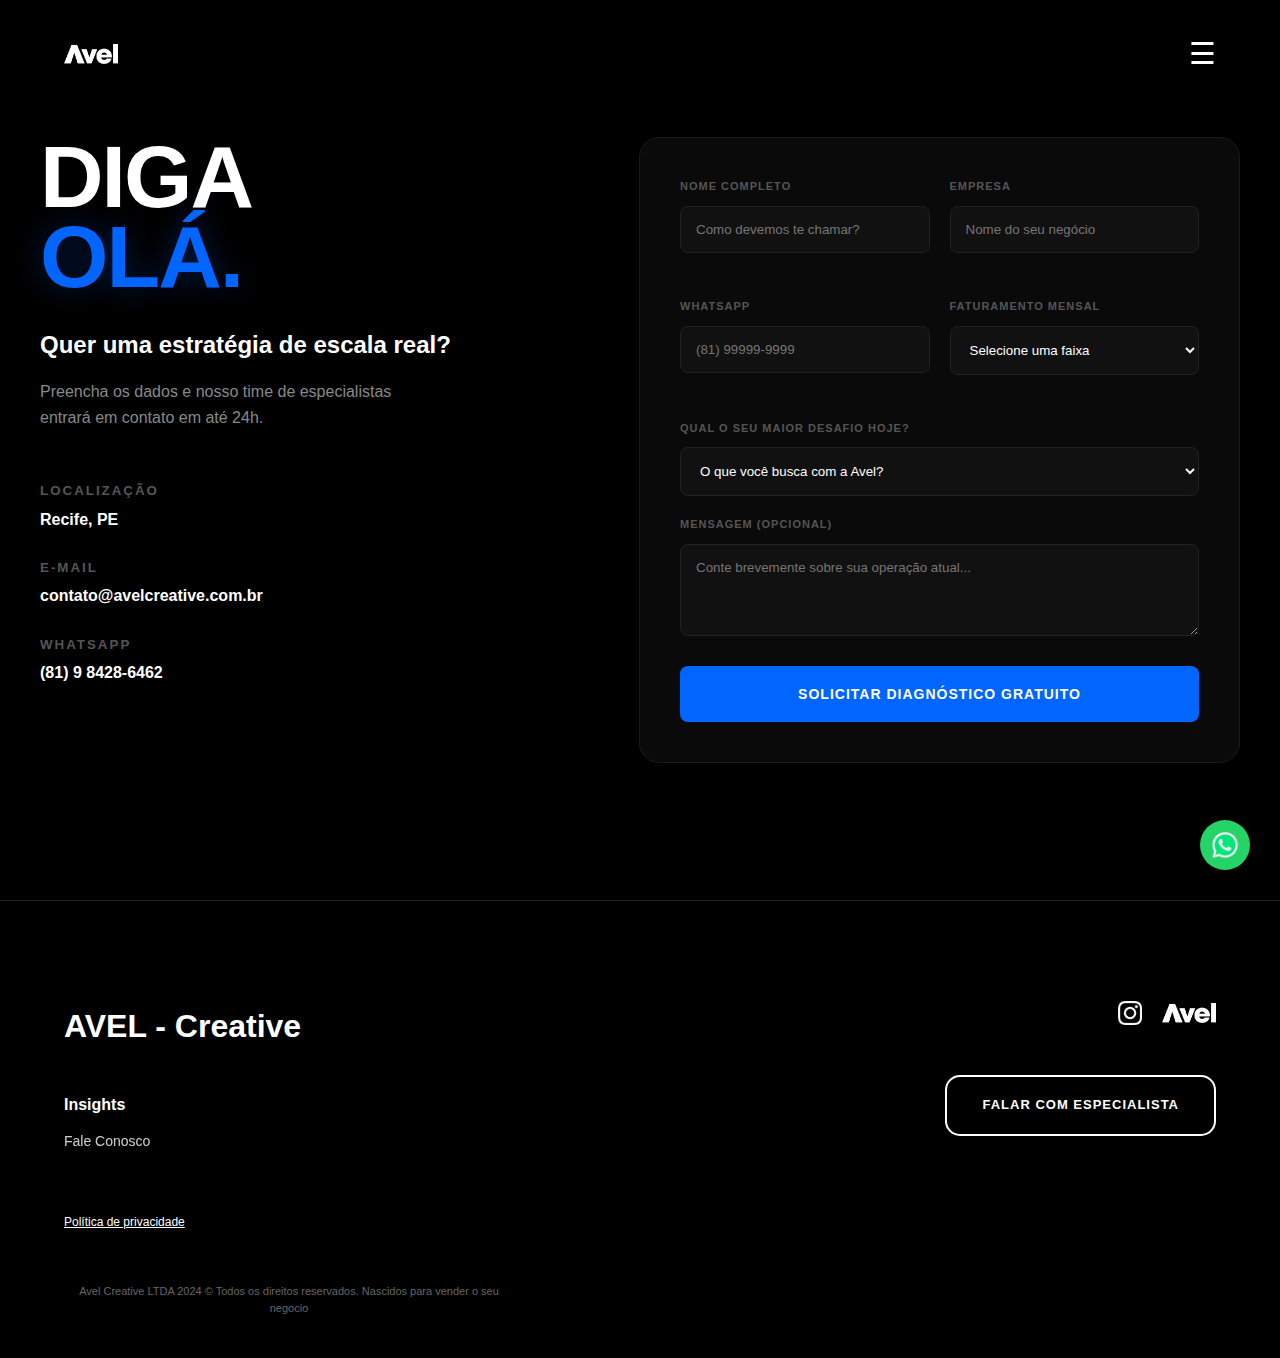
<file: contratar.html>
<!DOCTYPE html>
<html lang="pt-br">
<head>
    <meta charset="UTF-8">
    <meta name="viewport" content="width=device-width, initial-scale=1.0">
    <title>Contratar - Avel Creative</title>
    <link rel="stylesheet" href="style.css">
</head>
<body>

    <header id="main-header">
        <div class="logo-container">
            <a href="index.html">
                <img src="img/LogoAvelemBranco7fec.png" alt="Avel Logo" class="logo-img">
            </a>
        </div>
        <div class="menu-btn" onclick="toggleMenu()">☰</div>
    </header>

    <nav id="nav-menu">
        <div class="close-btn" onclick="toggleMenu()">×</div>
                <div class="menu-links">
                    <a href="index.html">HOME</a>
                    <a href="portfólio.html">O QUE FAZEMOS</a> 
                    <a href="projetos.html" >PROJETOS</a>
                    <a href="contratar.html" class="menu-cta">CONTRATAR</a>
                </div>
    </nav>

    <main class="contact-page">
        <div class="container-flex">
            
<div class="info-side">
                <h1 class="reveal-text">DIGA <br><span class="highlight">OLÁ.</span></h1>
                <h3>Quer uma estratégia de escala real?</h3>
                <p>Preencha os dados e nosso time de especialistas entrará em contato em até 24h.</p>
                
                <div class="contact-meta">
                    <div class="meta-item">
                        <small>LOCALIZAÇÃO</small>
                        <p>Recife, PE</p>
                    </div>
                    <div class="meta-item">
                        <small>E-MAIL</small>
                        <p>contato@avelcreative.com.br</p>
                    </div>
                    <div class="meta-item">
                        <small>WHATSAPP</small>
                        <p>(81) 9 8428-6462</p>
                    </div>
                </div>
            </div>

            <div class="form-side">
                <form id="hireForm" action="SUA_URL_DE_PROCESSAMENTO" method="POST">
                    <div class="row">
                        <div class="group">
                            <label for="name">NOME COMPLETO</label>
                            <input type="text" id="name" name="name" placeholder="Como devemos te chamar?" required autocomplete="name">
                        </div>
                        <div class="group">
                            <label for="company">EMPRESA</label>
                            <input type="text" id="company" name="company" placeholder="Nome do seu negócio" required autocomplete="organization">
                        </div>
                    </div>

                    <div class="row">
                        <div class="group">
                            <label for="phone">WHATSAPP</label>
                            <input type="tel" id="phone" name="phone" placeholder="(81) 99999-9999" required autocomplete="tel">
                        </div>
                        <div class="group">
                            <label for="revenue">FATURAMENTO MENSAL</label>
                            <select id="revenue" name="revenue" required>
                                <option value="" disabled selected>Selecione uma faixa</option>
                                <option value="0-10k">Até R$ 10 mil</option>
                                <option value="10k-50k">R$ 10 mil a R$ 50 mil</option>
                                <option value="50k-200k">R$ 50 mil a R$ 200 mil</option>
                                <option value="200k+">Acima de R$ 200 mil</option>
                            </select>
                        </div>
                    </div>

                    <div class="group full">
                        <label for="objective">QUAL O SEU MAIOR DESAFIO HOJE?</label>
                        <select id="objective" name="objective" required>
                            <option value="" disabled selected>O que você busca com a Avel?</option>
                            <option value="vendas">Escalar minhas vendas</option>
                            <option value="branding">Posicionar minha marca no mercado</option>
                            <option value="lancamento">Fazer um lançamento de impacto</option>
                            <option value="outros">Outros</option>
                        </select>
                    </div>

                    <div class="group full">
                        <label for="message">MENSAGEM (OPCIONAL)</label>
                        <textarea id="message" name="message" rows="4" placeholder="Conte brevemente sobre sua operação atual..."></textarea>
                    </div>

                    <button type="submit" class="btn-submit">SOLICITAR DIAGNÓSTICO GRATUITO</button>
                </form>
            </div>

        </div>
    </main>
<footer class="site-footer">
    <div class="footer-container">
        <div class="footer-left">
            <h2 class="footer-brand">AVEL - Creative</h2>
            
            <div class="footer-section">
                <h3>Insights</h3>
                <a href="contratar.html" class="footer-link">Fale Conosco</a>
            </div>

            <div class="footer-legal">
                <a href="politica-de-privacidade.html" class="legal-link">Política de privacidade</a>
                <p class="copyright">Avel Creative LTDA 2024 © Todos os direitos reservados. Nascidos para vender o seu negocio</p>
            </div>
        </div>

        <div class="footer-right">
            <div class="social-row">
                <a href="https://instagram.com/agenciaavel/" target="_blank" class="insta-link">
                    <img src="img/instagram-icon.png" alt="Instagram" class="icon-img">
                </a>
                <img src="img/LogoAvelemBranco7fec.png" alt="Avel" class="logo-img">
            </div>
            
            <a href="contratar.html" class="btn-footer">FALAR COM ESPECIALISTA</a>
        </div>
    </div>

    <a href="https://wa.me/5581984286462" class="whatsapp-float" target="_blank">
        <img src="img/whatsapp-icon.png" alt="WhatsApp">
    </a>
</footer>
    <script src="script.js"></script>
</body>
</html>
</file>
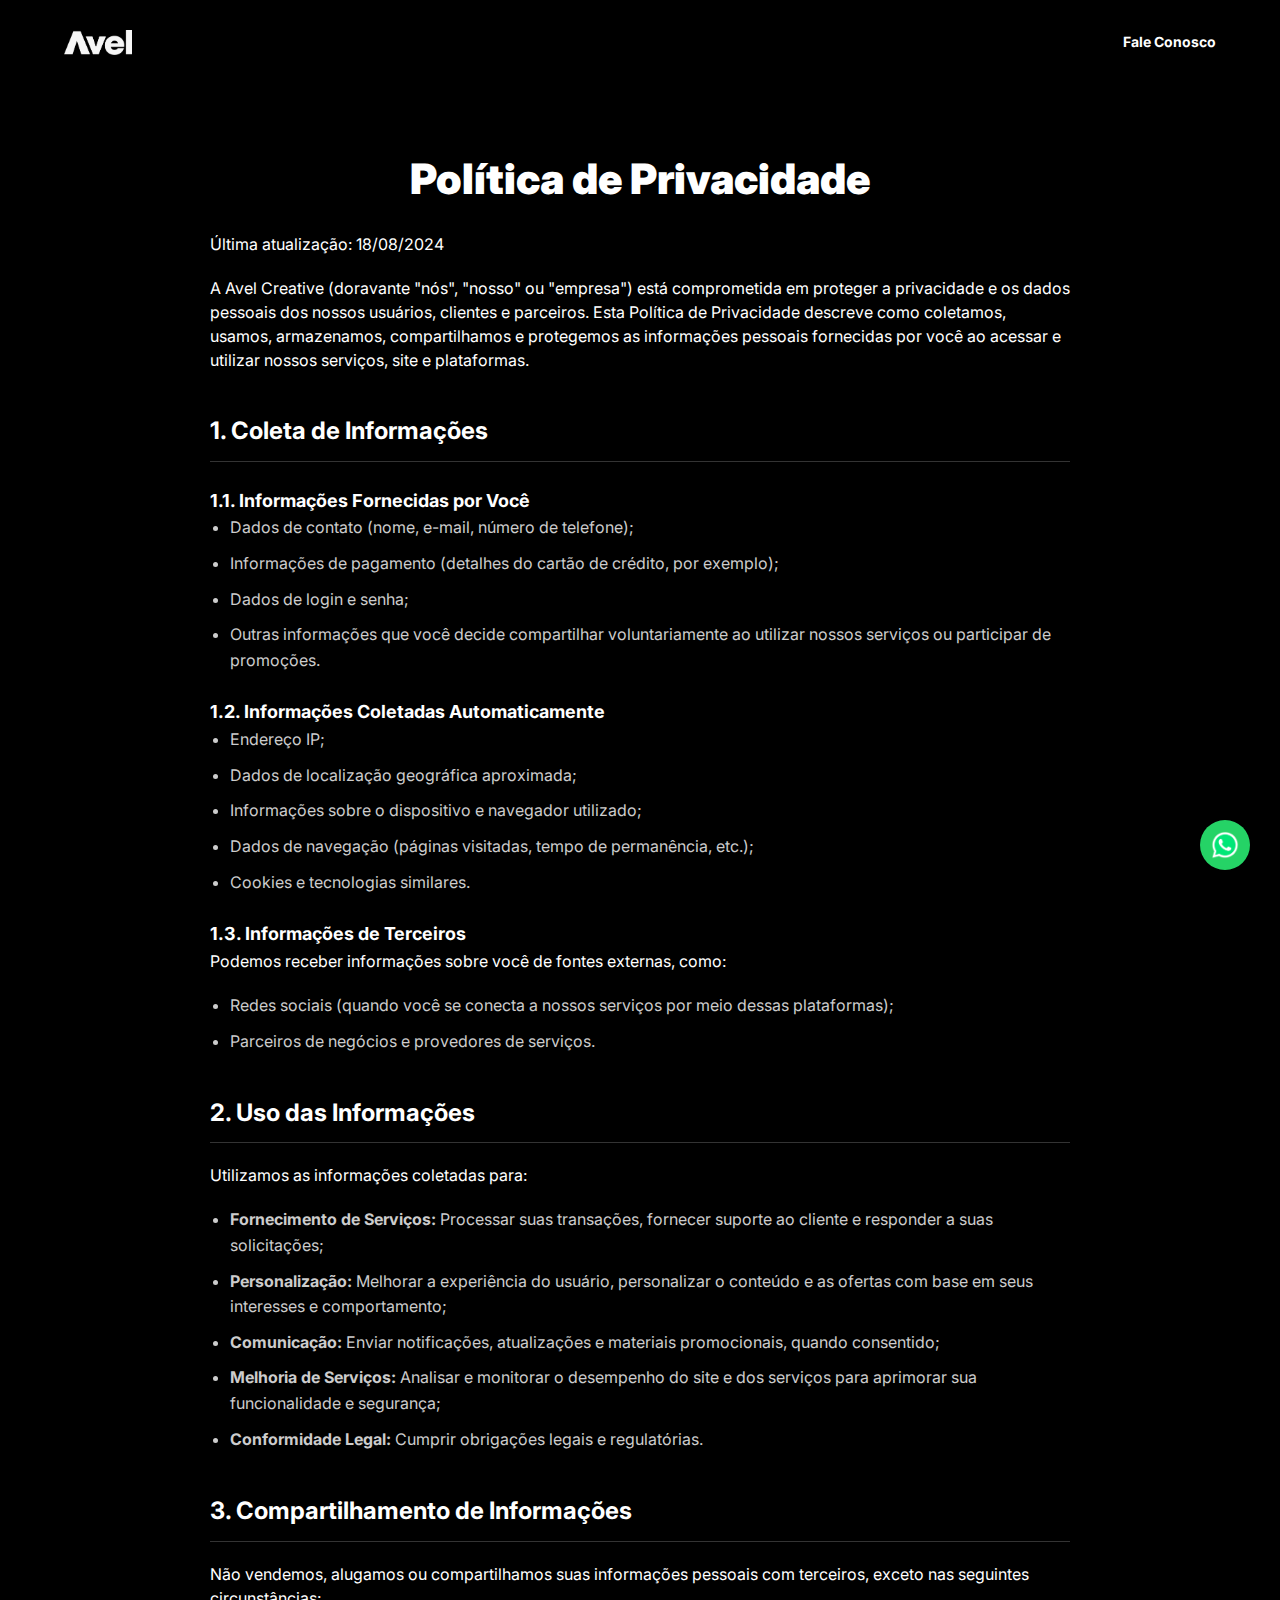
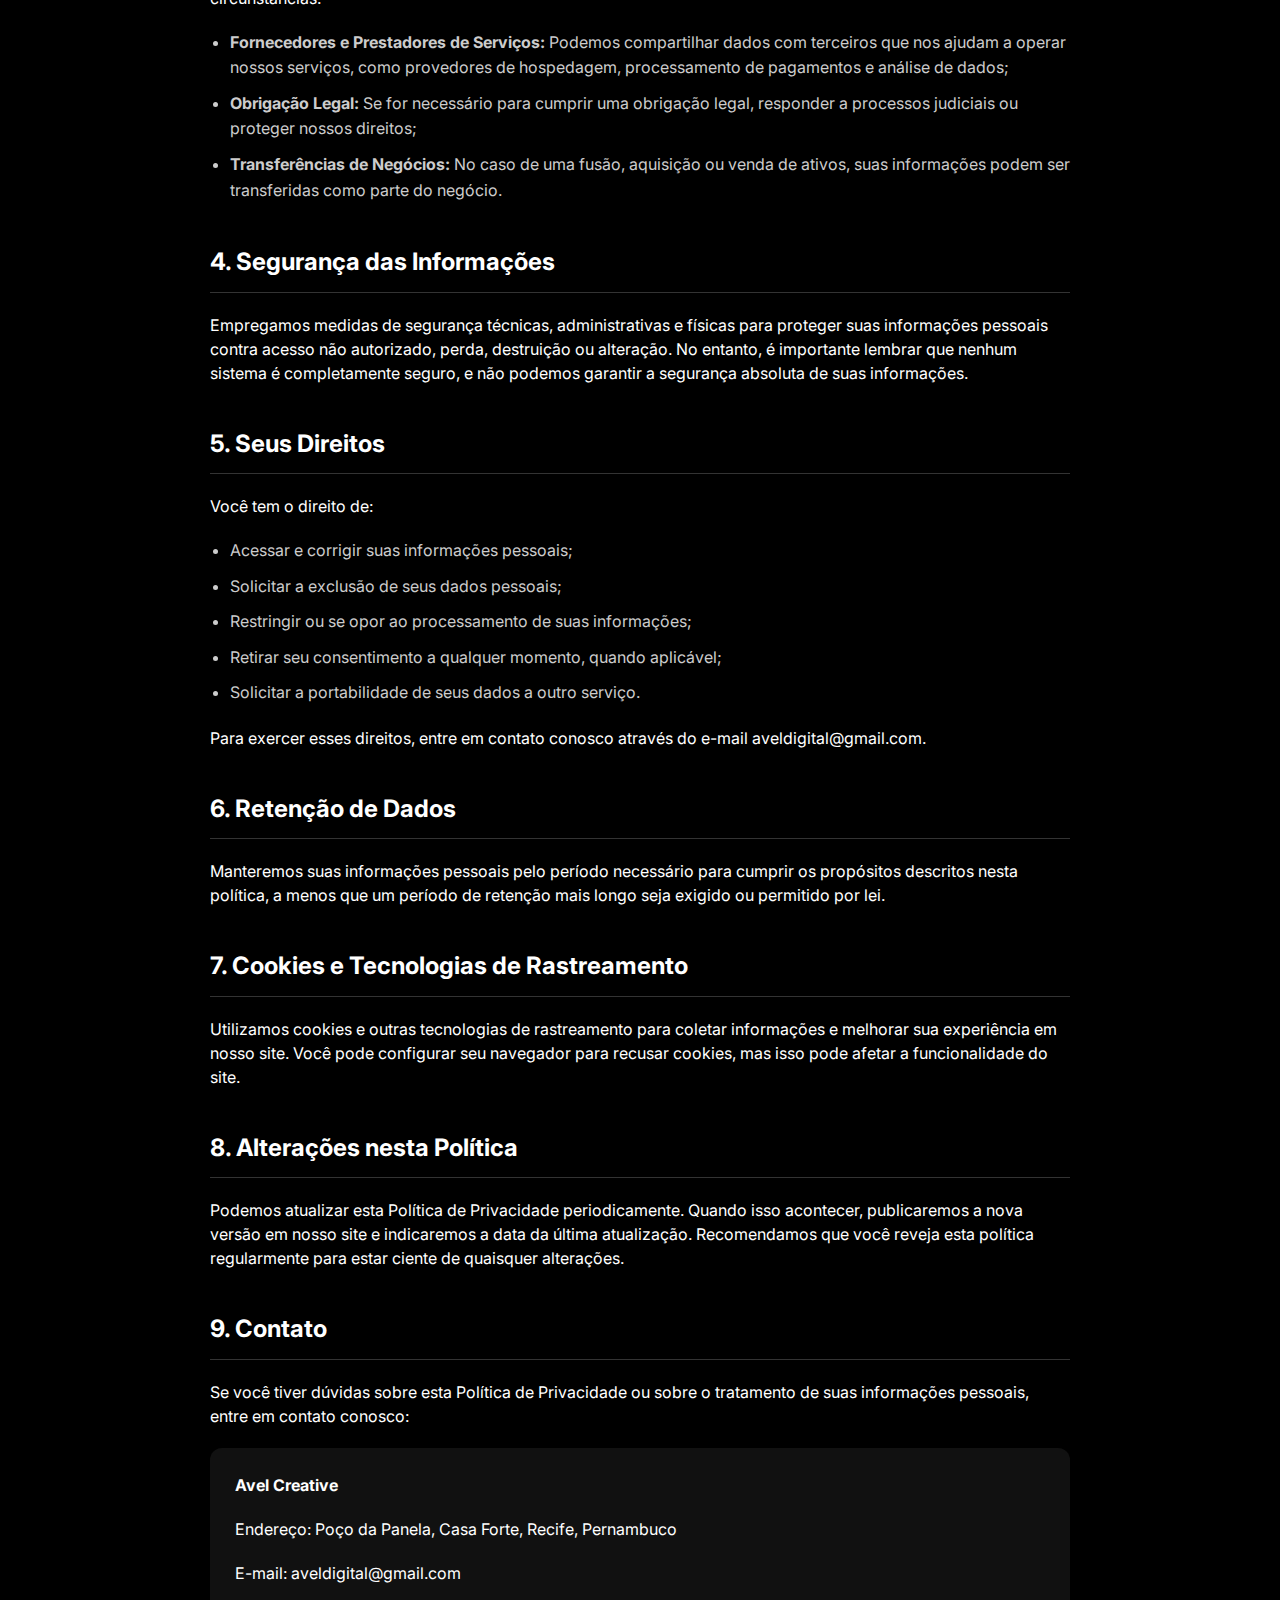
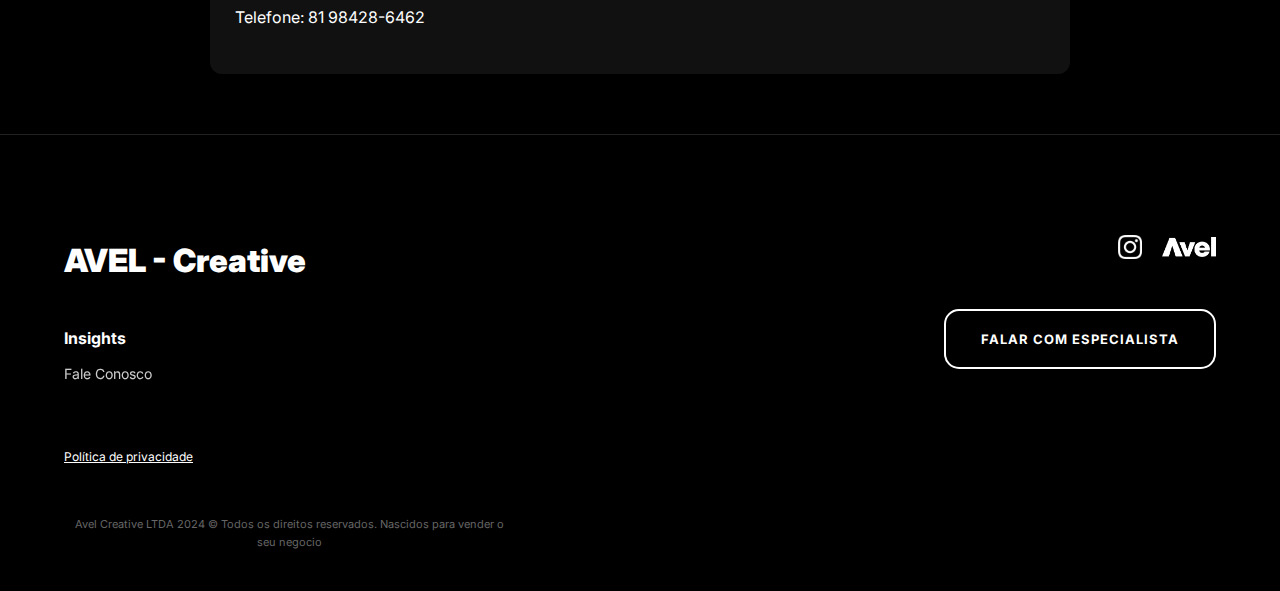
<file: politica-de-privacidade.html>
<!DOCTYPE html>
<html lang="pt-br">
<head>
    <meta charset="UTF-8">
    <meta name="viewport" content="width=device-width, initial-scale=1.0">
    <title>Política de Privacidade - Avel Creative</title>
    <link rel="stylesheet" href="style.css">
    <link href="https://fonts.googleapis.com/css2?family=Inter:wght@400;700;900&display=swap" rel="stylesheet">
</head>
<body class="bg-black text-white">

    <header class="legal-header">
        <div class="header-container">
            <img src="img/LogoAvelemBranco7fec.png" alt="Avel" class="header-logo">
            <a href="contratar.html" class="header-link">Fale Conosco</a>
        </div>
    </header>

    <main class="legal-content">
        <h1>Política de Privacidade</h1>
        <p class="last-update">Última atualização: 18/08/2024</p>

        <p>A Avel Creative (doravante "nós", "nosso" ou "empresa") está comprometida em proteger a privacidade e os dados pessoais dos nossos usuários, clientes e parceiros. Esta Política de Privacidade descreve como coletamos, usamos, armazenamos, compartilhamos e protegemos as informações pessoais fornecidas por você ao acessar e utilizar nossos serviços, site e plataformas.</p>

        <section>
            <h2>1. Coleta de Informações</h2>
            <h3>1.1. Informações Fornecidas por Você</h3>
            <ul>
                <li>Dados de contato (nome, e-mail, número de telefone);</li>
                <li>Informações de pagamento (detalhes do cartão de crédito, por exemplo);</li>
                <li>Dados de login e senha;</li>
                <li>Outras informações que você decide compartilhar voluntariamente ao utilizar nossos serviços ou participar de promoções.</li>
            </ul>

            <h3>1.2. Informações Coletadas Automaticamente</h3>
            <ul>
                <li>Endereço IP;</li>
                <li>Dados de localização geográfica aproximada;</li>
                <li>Informações sobre o dispositivo e navegador utilizado;</li>
                <li>Dados de navegação (páginas visitadas, tempo de permanência, etc.);</li>
                <li>Cookies e tecnologias similares.</li>
            </ul>

            <h3>1.3. Informações de Terceiros</h3>
            <p>Podemos receber informações sobre você de fontes externas, como:</p>
            <ul>
                <li>Redes sociais (quando você se conecta a nossos serviços por meio dessas plataformas);</li>
                <li>Parceiros de negócios e provedores de serviços.</li>
            </ul>
        </section>

        <section>
            <h2>2. Uso das Informações</h2>
            <p>Utilizamos as informações coletadas para:</p>
            <ul>
                <li><strong>Fornecimento de Serviços:</strong> Processar suas transações, fornecer suporte ao cliente e responder a suas solicitações;</li>
                <li><strong>Personalização:</strong> Melhorar a experiência do usuário, personalizar o conteúdo e as ofertas com base em seus interesses e comportamento;</li>
                <li><strong>Comunicação:</strong> Enviar notificações, atualizações e materiais promocionais, quando consentido;</li>
                <li><strong>Melhoria de Serviços:</strong> Analisar e monitorar o desempenho do site e dos serviços para aprimorar sua funcionalidade e segurança;</li>
                <li><strong>Conformidade Legal:</strong> Cumprir obrigações legais e regulatórias.</li>
            </ul>
        </section>

        <section>
            <h2>3. Compartilhamento de Informações</h2>
            <p>Não vendemos, alugamos ou compartilhamos suas informações pessoais com terceiros, exceto nas seguintes circunstâncias:</p>
            <ul>
                <li><strong>Fornecedores e Prestadores de Serviços:</strong> Podemos compartilhar dados com terceiros que nos ajudam a operar nossos serviços, como provedores de hospedagem, processamento de pagamentos e análise de dados;</li>
                <li><strong>Obrigação Legal:</strong> Se for necessário para cumprir uma obrigação legal, responder a processos judiciais ou proteger nossos direitos;</li>
                <li><strong>Transferências de Negócios:</strong> No caso de uma fusão, aquisição ou venda de ativos, suas informações podem ser transferidas como parte do negócio.</li>
            </ul>
        </section>

        <section>
            <h2>4. Segurança das Informações</h2>
            <p>Empregamos medidas de segurança técnicas, administrativas e físicas para proteger suas informações pessoais contra acesso não autorizado, perda, destruição ou alteração. No entanto, é importante lembrar que nenhum sistema é completamente seguro, e não podemos garantir a segurança absoluta de suas informações.</p>
        </section>

        <section>
            <h2>5. Seus Direitos</h2>
            <p>Você tem o direito de:</p>
            <ul>
                <li>Acessar e corrigir suas informações pessoais;</li>
                <li>Solicitar a exclusão de seus dados pessoais;</li>
                <li>Restringir ou se opor ao processamento de suas informações;</li>
                <li>Retirar seu consentimento a qualquer momento, quando aplicável;</li>
                <li>Solicitar a portabilidade de seus dados a outro serviço.</li>
            </ul>
            <p>Para exercer esses direitos, entre em contato conosco através do e-mail aveldigital@gmail.com.</p>
        </section>

  <section>
            <h2>6. Retenção de Dados</h2>
            <p>Manteremos suas informações pessoais pelo período necessário para cumprir os propósitos descritos nesta política, a menos que um período de retenção mais longo seja exigido ou permitido por lei.</p>
        </section>

        <section>
            <h2>7. Cookies e Tecnologias de Rastreamento</h2>
            <p>Utilizamos cookies e outras tecnologias de rastreamento para coletar informações e melhorar sua experiência em nosso site. Você pode configurar seu navegador para recusar cookies, mas isso pode afetar a funcionalidade do site.</p>
        </section>

        <section>
            <h2>8. Alterações nesta Política</h2>
            <p>Podemos atualizar esta Política de Privacidade periodicamente. Quando isso acontecer, publicaremos a nova versão em nosso site e indicaremos a data da última atualização. Recomendamos que você reveja esta política regularmente para estar ciente de quaisquer alterações.</p>
        </section>

        <section>
            <h2>9. Contato</h2>
            <p>Se você tiver dúvidas sobre esta Política de Privacidade ou sobre o tratamento de suas informações pessoais, entre em contato conosco:</p>
            <div class="contact-box">
                <p><strong>Avel Creative</strong></p>
                <p>Endereço: Poço da Panela, Casa Forte, Recife, Pernambuco</p>
                <p>E-mail: aveldigital@gmail.com</p>
                <p>Telefone: 81 98428-6462</p>
            </div>
        </section>
    </main>

<footer class="site-footer">
    <div class="footer-container">
        <div class="footer-left">
            <h2 class="footer-brand">AVEL - Creative</h2>
            
            <div class="footer-section">
                <h3>Insights</h3>
                <a href="contratar.html" class="footer-link">Fale Conosco</a>
            </div>

            <div class="footer-legal">
                <a href="politica-de-privacidade.html" class="legal-link">Política de privacidade</a>
                <p class="copyright">Avel Creative LTDA 2024 © Todos os direitos reservados. Nascidos para vender o seu negocio</p>
            </div>
        </div>

        <div class="footer-right">
            <div class="social-row">
                <a href="https://instagram.com/agenciaavel/" target="_blank" class="insta-link">
                    <img src="img/instagram-icon.png" alt="Instagram" class="icon-img">
                </a>
                <img src="img/LogoAvelemBranco7fec.png" alt="Avel" class="logo-img">
            </div>
            
            <a href="contratar.html" class="btn-footer">FALAR COM ESPECIALISTA</a>
        </div>
    </div>

    <a href="https://wa.me/5581984286462" class="whatsapp-float" target="_blank">
        <img src="img/whatsapp-icon.png" alt="WhatsApp">
    </a>
</footer>
</body>
</html>
</file>
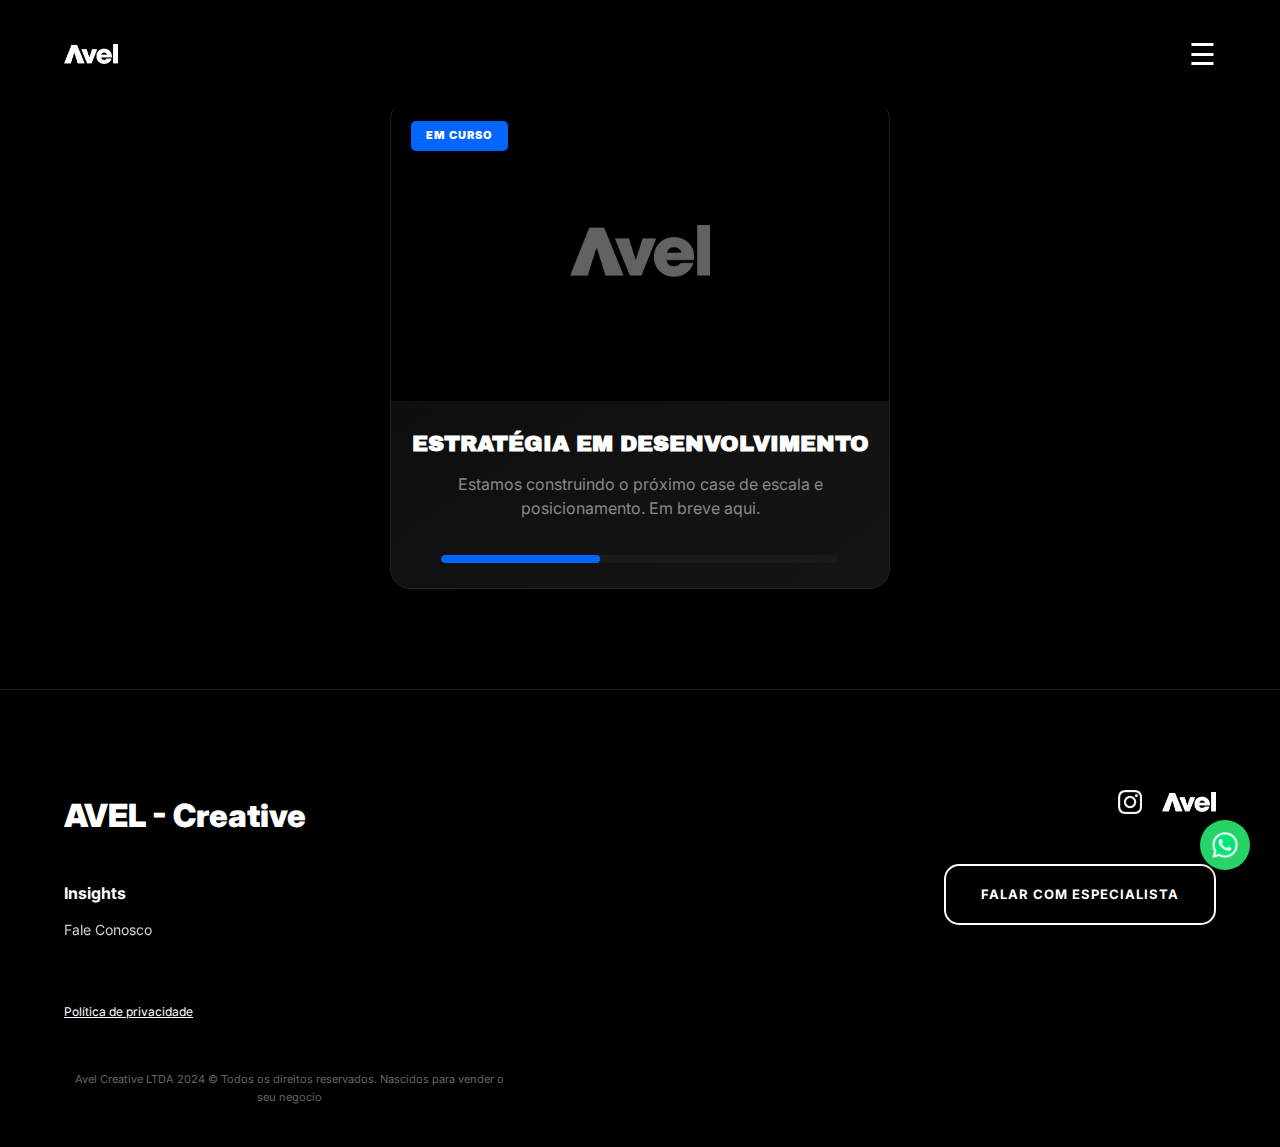
<file: portfólio.html>
<!DOCTYPE html>
<html lang="pt-br">
<head>
    <meta charset="UTF-8">
    <meta name="viewport" content="width=device-width, initial-scale=1.0">
    <title>Portfólio | Avel Creative</title>
    
    <link rel="stylesheet" href="style.css">
    <link href="https://fonts.googleapis.com/css2?family=Archivo+Black&family=Inter:wght@400;700;900&display=swap" rel="stylesheet">
</head>
<body>

    <header id="main-header">
        <div class="logo-container">
            <a href="index.html">
                <img src="img/LogoAvelemBranco7fec.png" alt="Avel Creative" class="logo-img">
            </a>
        </div>
        <div class="menu-btn" onclick="toggleMenu()">☰</div>
        <nav id="nav-menu">
            <div class="close-btn" onclick="toggleMenu()">×</div>
            <div class="menu-links">
                <div class="menu-links">
                    <a href="index.html">HOME</a>
                    <a href="portfólio.html">O QUE FAZEMOS</a> 
                    <a href="projetos.html" >PROJETOS</a>
                    <a href="contratar.html" class="menu-cta">CONTRATAR</a>
                </div>
        </nav>
    </header>
<section class="portfolio-featured">
    <div class="container">
        <div class="featured-flex-container">
            
            <div class="project-card developing-card-featured">
                <div class="img-wrapper">
                    <div class="shimmer-overlay"></div>
                    <span class="badge-status">EM CURSO</span>
                    <img src="img/LogoAvelemBranco7fec.png" alt="Avel Creative" class="logo-moving">
                </div>
                
                <div class="card-text">
                    <h3>ESTRATÉGIA EM DESENVOLVIMENTO</h3>
                    <p>Estamos construindo o próximo case de escala e posicionamento. Em breve aqui.</p>
                    
                    <div class="progress-container">
                        <div class="progress-bar"></div>
                    </div>
                </div>
            </div>

        </div>
    </div>
</section>

    <footer class="site-footer">
        <div class="footer-container">
            <div class="footer-left">
                <h2 class="footer-brand">AVEL - Creative</h2>
                <div class="footer-section">
                    <h3>Insights</h3>
                    <a href="contratar.html" class="footer-link">Fale Conosco</a>
                </div>
                <div class="footer-legal">
                    <a href="politica-de-privacidade.html" class="legal-link">Política de privacidade</a>
                    <p class="copyright">Avel Creative LTDA 2024 © Todos os direitos reservados. Nascidos para vender o seu negocio</p>
                </div>
            </div>
            <div class="footer-right">
                <div class="social-row">
                    <a href="https://instagram.com/agenciaavel/" target="_blank" class="insta-link">
                        <img src="img/instagram-icon.png" alt="Instagram" class="icon-img">
                    </a>
                    <img src="img/LogoAvelemBranco7fec.png" alt="Avel" class="logo-img">
                </div>
                <a href="contratar.html" class="btn-footer">FALAR COM ESPECIALISTA</a>
            </div>
        </div>
        <a href="https://wa.me/5581984286462" class="whatsapp-float" target="_blank">
            <img src="img/whatsapp-icon.png" alt="WhatsApp">
        </a>
    </footer>

    <script src="script.js"></script>
</body>
</html>
</file>
<file: style.css>
/* =======================================================
   1. CONFIGURAÇÕES GERAIS
   ======================================================= */

   :root {
    --primary-blue: #0056ff;
    --bg-black: #000;
    --bg-card: #0a0a0a;
    --text-white: #fff;
    --text-gray: #888;
}

* { margin: 0; padding: 0; box-sizing: border-box; font-family: 'Inter', sans-serif; }
body { background: var(--bg-black); color: var(--text-white); line-height: 1.6; overflow-x: hidden; }
a { text-decoration: none; color: inherit; transition: 0.3s; }

/* =======================================================
   2. CABEÇALHO E MENU (OVERLAY)
   ======================================================= */
#main-header {
    display: flex; justify-content: space-between; align-items: center;
    padding: 30px 5%; position: fixed; width: 100%; top: 0; z-index: 1000;
    background: rgba(0,0,0,0.9); backdrop-filter: blur(5px);
}
.logo-img { height: 40px; }
.menu-btn { font-size: 30px; cursor: pointer; color: #fff; }

#nav-menu {
    position: fixed; top: 0; left: 0; width: 100%; height: 100vh;
    background: #000; z-index: 2000; display: flex; align-items: center; justify-content: center;
    opacity: 0; visibility: hidden; transition: 0.4s ease;
}
#nav-menu.active { opacity: 1; visibility: visible; } 
.close-btn { position: absolute; top: 30px; right: 5%; font-size: 40px; cursor: pointer; }

.menu-links { display: flex; flex-direction: column; align-items: center; gap: 30px; }
.menu-links a { font-size: 32px; text-transform: uppercase; font-weight: 900; letter-spacing: 2px; }
.menu-links a:hover { color: var(--primary-blue); }

.menu-links .menu-cta {
    color: var(--primary-blue) !important;
    border: 2px solid var(--primary-blue);
    padding: 12px 40px; border-radius: 50px; margin-top: 15px;
}

/* =======================================================
   3. SEÇÃO DE PROJETOS (O CONSERTO DO GRID E IMAGENS)
   ======================================================= */
.projects-section { padding: 100px 5%; text-align: center; }

.projects-grid {
    display: grid;
    grid-template-columns: repeat(4, 1fr);
    gap: 20px;
    margin-top: 40px;
}

.project-card {
    background: var(--bg-card);
    border: 1px solid #1a1a1a;
    text-align: left;
    transition: 0.3s;
    overflow: hidden;
    display: flex;
    flex-direction: column;
}

.project-card:hover { border-color: var(--primary-blue); transform: translateY(-5px); }

/* TAMANHO PADRONIZADO DAS IMAGENS */
.img-wrapper {
    width: 100%;
    height: 220px; /* Ajuste aqui a altura que desejar */
    background: #050505;
    overflow: hidden;
    display: flex;
    align-items: center;
    justify-content: center;
}

.project-img {
    width: 100%;
    height: 100%;
    object-fit: cover; /* 'cover' preenche tudo, 'contain' deixa a logo inteira */
    filter: grayscale(1);
    transition: 0.5s;
    opacity: 0.8;
}

.project-card:hover .project-img { filter: grayscale(0); opacity: 1; transform: scale(1.05); }

.project-card h3 { 
    font-size: 13px; font-weight: 900; text-transform: uppercase; 
    padding: 20px 15px 5px; color: #fff; 
}

.project-card p { 
    font-size: 11px; color: #888; 
    padding: 0 15px 20px; min-height: 60px;
}

.view-project { 
    display: block; padding: 0 15px 20px; font-size: 10px; 
    color: #fff; font-weight: bold; text-transform: uppercase; text-decoration: underline; 
}

/* =======================================================
   4. HOME (HERO E MANIFESTO)
   ======================================================= */
.hero-section { height: 100vh; display: flex; align-items: center; justify-content: center; padding: 0 5%; position: relative; text-align: center; }
.video-bg { position: absolute; top:0; left:0; width:100%; height:100%; object-fit:cover; z-index:-2; }
.overlay { position: absolute; top:0; left:0; width:100%; height:100%; background: rgba(0,0,0,0.6); z-index:-1; }
.manifesto-title { font-size: clamp(40px, 8vw, 80px); line-height: 0.9; font-weight: 900; text-transform: uppercase; margin-bottom: 20px; }
.highlight { color: var(--primary-blue); }
.subheadline { max-width: 700px; margin: 0 auto 40px; color: #ccc; }

.cta-button { padding: 18px 35px; font-weight: bold; text-transform: uppercase; border-radius: 4px; display: inline-block; cursor: pointer; }
.cta-button.primary { background: #fff; color: #000; margin-right: 15px; }
.cta-button.secondary { border: 1px solid var(--primary-blue); color: var(--primary-blue); }

.about-avel { padding: 100px 5%; text-align: center; background: #000; }
.manifesto-grid { display: grid; grid-template-columns: 1fr 1fr; gap: 50px; max-width: 900px; margin: 50px auto; text-align: left; }
.about-bullets li { list-style: none; margin-bottom: 15px; color: #ccc; position: relative; padding-left: 20px; }
.about-bullets li::before { content: "→"; position: absolute; left: 0; color: var(--primary-blue); }

/* =======================================================
   5. PÁGINA CONTRATAR (FORMULÁRIO)
   ======================================================= */
.contact-page { padding: 160px 5% 80px; min-height: 100vh; display: flex; align-items: center; }
.container-flex { display: flex; width: 100%; max-width: 1200px; margin: 0 auto; gap: 80px; align-items: flex-start; }

.info-side { flex: 1; }
.info-side h1 { font-size: clamp(60px, 10vw, 100px); line-height: 0.85; font-weight: 900; margin-bottom: 30px; }
.form-side { flex: 1.2; }
.row { display: flex; gap: 20px; margin-bottom: 20px; }
.group { flex: 1; display: flex; flex-direction: column; }
.group.full { width: 100%; margin-bottom: 20px; }
.group label { font-size: 11px; text-transform: uppercase; letter-spacing: 1px; margin-bottom: 10px; color: #888; font-weight: bold; }

.group input, .group select, .group textarea {
    background: #111; border: 1px solid #222; padding: 18px; color: white; outline: none; transition: 0.3s;
}
.group input:focus, .group select:focus, .group textarea:focus { border-color: var(--primary-blue); }

.btn-submit {
    width: 100%; padding: 22px; background: var(--primary-blue); color: white; border: none; 
    font-weight: 900; cursor: pointer; text-transform: uppercase; font-size: 14px; transition: 0.3s;
}

/* =======================================================
   6. PÁGINA PROJETOS.HTML (ESTILOS ESPECÍFICOS)
   ======================================================= */
.page-header { padding: 180px 5% 60px; background: #000; text-align: center; border-bottom: 1px solid #111; }
.page-header h1 { font-size: clamp(40px, 6vw, 80px); font-weight: 900; text-transform: uppercase; }
.portfolio-page .projects-grid { grid-template-columns: repeat(3, 1fr); }

/* =======================================================
   7. PARCEIROS E RODAPÉ
   ======================================================= */
.partners-section { padding: 60px 5%; text-align: center; border-top: 1px solid #111; }
.partners-grid { display: flex; justify-content: center; flex-wrap: wrap; gap: 40px; margin-top: 30px; }
.partner-logo { height: 35px; filter: grayscale(1); opacity: 0.6; }

.final-cta { padding: 100px 5%; text-align: center; background: #050505; }
footer { background: #000; padding: 80px 5% 40px; display: grid; grid-template-columns: repeat(auto-fit, minmax(250px, 1fr)); gap: 40px; border-top: 1px solid #111; }
.footer-col h3 { font-size: 12px; color: #444; margin-bottom: 20px; text-transform: uppercase; }
.copyright { grid-column: 1 / -1; text-align: center; padding-top: 40px; font-size: 12px; color: #444; }

/* =======================================================
   8. RESPONSIVIDADE
   ======================================================= */
@media (max-width: 1024px) {
    .projects-grid { grid-template-columns: repeat(2, 1fr); }
    .container-flex { flex-direction: column; }
}
@media (max-width: 600px) {
    .projects-grid, .portfolio-page .projects-grid { grid-template-columns: 1fr; }
    .row { flex-direction: column; }
    .img-wrapper { height: 200px; }
}
/* =======================================================
   RESPONSIVIDADE: GRID NO DESKTOP -> CARROSSEL NO MOBILE
   ======================================================= */

@media (max-width: 768px) {
    /* 1. O container pai esconde a barra de scroll e permite o deslize */
    .grid-wrapper {
        width: 100%;
        overflow-x: auto; /* Ativa o scroll horizontal */
        padding-bottom: 20px;
        -webkit-overflow-scrolling: touch; /* Deixa o deslize suave no iPhone */
    }

    /* Esconde a barra de rolagem para um visual mais limpo */
    .grid-wrapper::-webkit-scrollbar {
        display: none;
    }

    /* 2. O grid vira uma linha infinita (Flex) */
    .projects-grid {
        display: flex; 
        grid-template-columns: none; /* Desativa as colunas do desktop */
        gap: 15px;
        padding-left: 5%; /* Margem inicial para o primeiro card */
        padding-right: 5%; /* Margem final para o último card */
    }

    /* 3. Cada card ganha um tamanho fixo para não "esmagar" a logo */
    .project-card {
        min-width: 80vw; /* Cada projeto ocupa 80% da largura da tela do celular */
        flex-shrink: 0;  /* Impede que o navegador diminua o card */
    }

    /* 4. Ajuste da imagem para manter a proporção no carrossel */
    .img-wrapper {
        height: 200px;
    }

    .project-img {
        object-fit: contain; /* Garante que a logo apareça inteira no celular */
        padding: 20px;      /* Dá um respiro para a logo não tocar nas bordas */
    }
}
.logo-slider {
    width: 100%;
    overflow: hidden;
    padding: 60px 0; /* Mais respiro em cima e embaixo */
    background: #000;
}

.logo-track {
    display: flex;
    align-items: center;
    gap: 80px; /* Aumentei o espaço entre as logos */
    width: max-content; /* Faz o trilho ter o tamanho exato do conteúdo */
    animation: scroll-infinito 20s linear infinite;
}

.partner-logo {
    height: 80px; /* Aumentei o tamanho aqui (antes era 60) */
    width: auto;
    filter: grayscale(1) brightness(0.6);
    opacity: 0.7;
    transition: 0.3s;
    object-fit: contain;
}

.partner-logo:hover {
    filter: grayscale(0) brightness(1);
    opacity: 1;
}

/* Animação simplificada que não depende de cálculos manuais de pixel */
@keyframes scroll-infinito {
    0% { transform: translateX(0); }
    100% { transform: translateX(-50%); } /* Ele move metade da div e reseta */
}
.marketing-venda {
    background-color: #000;
    padding: 100px 0; /* Espaçamento grande para respirar */
    display: flex;
    justify-content: center;
    width: 100%;
}

.venda-wrapper {
    max-width: 1200px;
    width: 90%;
    display: flex;
    align-items: center;
    gap: 60px; /* Espaço entre imagem e texto */
}

.venda-image {
    flex: 1.2; /* Deixa a imagem maior que o texto */
}

.venda-image img {
    width: 100%;
    display: block;
    border-radius: 2px;
}

.venda-content {
    flex: 1;
    display: flex;
    flex-direction: column;
    align-items: flex-start;
}

.venda-tagline {
    color: #888;
    text-transform: lowercase;
    font-size: 14px;
    letter-spacing: 1px;
    margin-bottom: 8px;
}

.venda-title {
    color: #fff;
    font-size: clamp(32px, 4vw, 56px); /* Título bem grande e responsivo */
    font-weight: 800;
    line-height: 1.1;
    margin-bottom: 20px;
}

.venda-description {
    color: #ccc;
    font-size: 18px;
    line-height: 1.5;
    margin-bottom: 35px;
    max-width: 480px;
}

.venda-btn {
    display: inline-block;
    padding: 18px 35px;
    border: 2px solid #fff;
    color: #fff;
    text-decoration: none;
    font-weight: 700;
    font-size: 13px;
    border-radius: 12px; /* Arredondamento conforme a imagem */
    transition: all 0.3s ease;
    letter-spacing: 0.5px;
}

.venda-btn:hover {
    background-color: #fff;
    color: #000;
}

/* Ajuste para Celulares */
@media (max-width: 900px) {
    .venda-wrapper {
        flex-direction: column;
        gap: 40px;
        text-align: center;
    }

    .venda-content {
        align-items: center;
    }

    .venda-description {
        margin: 0 auto 30px;
    }
}/* Estado inicial da animação */
.reveal {
    opacity: 0;
    transform: translateY(30px);
    transition: all 0.8s ease-out;
}

/* Estado quando a seção aparece na tela */
.reveal.active {
    opacity: 1;
    transform: translateY(0);
}.venda-title-impact {
    color: #fff;
    /* Fonte Inter ou Montserrat são as que chegam nesse visual */
    font-family: 'Inter', sans-serif; 
    font-size: 58px;        /* Tamanho grande */
    font-weight: 900;       /* Peso máximo (Black) */
    line-height: 0.9;      /* Linhas quase encostando para dar o efeito de bloco */
    letter-spacing: -3px;   /* Letras bem juntas como na imagem */
    margin-bottom: 25px;
    text-align: left;
    max-width: 650px;       /* Controla onde a frase quebra */
}

.venda-description {
    color: #fff;
    font-size: 15px;
    line-height: 1.4;
    margin-bottom: 35px;
    max-width: 520px;
    opacity: 0.9;
    font-weight: 400;
}

.venda-btn-outline {
    display: inline-block;
    padding: 18px 35px;
    border: 2px solid #fff;
    color: #fff;
    text-decoration: none;
    font-weight: 700;
    font-size: 13px;
    border-radius: 14px;    /* Arredondamento conforme a imagem */
    text-transform: uppercase;
    transition: 0.3s ease;
}

.venda-btn-outline:hover {
    background-color: #fff;
    color: #000;
}

/* Alinhamento da Seção */
.venda-wrapper {
    max-width: 1280px;
    margin: 0 auto;
    display: flex;
    align-items: center;
    gap: 70px;
    padding: 100px 20px;
}

.venda-image {
    flex: 1;
}

.venda-image img {
    width: 100%;
    border-radius: 8px;
    display: block;
}

.venda-content {
    flex: 1.2;
}

/* Ajuste para telas menores */
@media (max-width: 1100px) {
    .venda-title-impact {
        font-size: 42px;
        letter-spacing: -2px;
    }
    .venda-wrapper {
        flex-direction: column;
        gap: 40px;
    }
}.venda-title-impact {
    color: #fff;
    /* Archivo Black ou Inter com peso 900 dão esse efeito de "letra gorda" */
    font-family: 'Archivo Black', sans-serif; 
    font-size: 65px;         /* Aumentei para ocupar mais espaço lateral */
    font-weight: 900;
    line-height: 0.85;       /* Quase encostando uma linha na outra */
    letter-spacing: -4px;    /* Letras muito juntas, efeito de bloco único */
    margin-bottom: 20px;
    text-align: left;
    text-transform: none;    /* Mantém maiúsculas e minúsculas como no print */
}

.venda-description {
    color: #fff;
    font-size: 14px;
    line-height: 1.3;
    margin-bottom: 30px;
    max-width: 450px;       /* Força o texto a ficar em 2 ou 3 linhas igual ao print */
    font-weight: 400;
}

/* Ajuste da Imagem para não ficar gigante */
.venda-image img {
    width: 100%;
    height: 420px;          /* Altura fixa para manter a proporção da foto */
    object-fit: cover;
    border-radius: 12px;    /* Arredondamento suave do print */
}

/* Alinhamento geral */
.venda-wrapper {
    display: flex;
    align-items: center;
    gap: 40px;
    max-width: 1300px;
    margin: 0 auto;
    padding: 80px 20px;
}
.site-footer {
    background-color: #000;
    color: #fff;
    padding: 60px 5% 40px;
    border-top: 1px solid #1a1a1a;
    font-family: 'Inter', sans-serif;
}

.footer-container {
    max-width: 1300px;
    margin: 0 auto;
    display: flex;
    justify-content: space-between;
    align-items: flex-end;
}

.footer-brand {
    font-size: 32px;
    font-weight: 800;
    margin-bottom: 40px;
}

.footer-insights h3 {
    font-size: 18px;
    margin-bottom: 15px;
}

.footer-insights a {
    color: #ccc;
    text-decoration: none;
    font-size: 14px;
}

.footer-legal {
    margin-top: 50px;
}

.legal-link {
    color: #fff;
    text-decoration: underline;
    font-size: 12px;
    display: block;
    margin-bottom: 10px;
}

.copyright {
    color: #666;
    font-size: 12px;
}

.footer-right {
    display: flex;
    flex-direction: column;
    align-items: flex-end;
    gap: 30px;
}

.footer-social {
    display: flex;
    align-items: center;
    gap: 20px;
}

.footer-logo {
    height: 30px;
}

.footer-btn {
    padding: 15px 30px;
    border: 2px solid #fff;
    border-radius: 15px;
    color: #fff;
    text-decoration: none;
    font-weight: 700;
    font-size: 13px;
    text-transform: uppercase;
}

/* Botão WhatsApp */
.whatsapp-float {
    position: fixed;
    bottom: 30px;
    right: 30px;
    width: 60px;
    height: 60px;
    background-color: #25d366;
    border-radius: 50%;
    display: flex;
    justify-content: center;
    align-items: center;
    box-shadow: 0 4px 10px rgba(0,0,0,0.3);
    z-index: 100;
}

.whatsapp-float img {
    width: 35px;
}

@media (max-width: 768px) {
    .footer-container {
        flex-direction: column;
        align-items: flex-start;
        gap: 40px;
    }
    .footer-right {
        align-items: flex-start;
    }
}
/* Container dos ícones no topo direito */
.footer-social {
    display: flex;
    align-items: center;
    gap: 20px; /* Espaço entre o insta e a logo */
    margin-bottom: 30px; /* Espaço antes do botão */
}

/* Controla o tamanho do ícone do Instagram */
.social-icon {
    width: 24px;  /* Tamanho pequeno e discreto */
    height: 24px;
    object-fit: contain;
    display: block;
    /* Se sua imagem for colorida e você quiser branca igual ao print, descomente a linha abaixo: */
    /* filter: brightness(0) invert(1); */
}

/* Controla o tamanho da logo da Avel */
.footer-logo {
    height: 25px; /* Altura harmônica com o ícone */
    width: auto;
}/* --- Estrutura Geral --- */
.site-footer {
    background-color: #000;
    color: #fff;
    padding: 80px 5% 40px; /* Espaçamento generoso */
    font-family: 'Inter', sans-serif;
    border-top: 1px solid #222;
}

.footer-container {
    max-width: 1200px;
    margin: 0 auto;
    display: flex;
    justify-content: space-between; /* Separa esquerda e direita */
    align-items: flex-start; /* Alinha tudo ao topo */
}

/* --- Lado Esquerdo --- */
.footer-left {
    display: flex;
    flex-direction: column;
    gap: 30px; /* Espaço entre os blocos de texto */
}

.footer-brand {
    font-size: 24px;
    font-weight: 800;
    margin: 0;
}

.footer-section h3 {
    font-size: 16px;
    font-weight: 700;
    margin-bottom: 10px;
}

.footer-link {
    color: #fff;
    text-decoration: none;
    font-size: 14px;
    opacity: 0.8;
}

.footer-legal {
    margin-top: 20px;
}

.legal-link {
    color: #fff;
    text-decoration: underline;
    font-size: 12px;
    margin-bottom: 10px;
    display: block;
}

.copyright {
    color: #666;
    font-size: 11px;
    max-width: 400px;
}

/* --- Lado Direito (Onde estava o problema) --- */
.footer-right {
    display: flex;
    flex-direction: column;
    align-items: flex-end; /* Alinha tudo à direita */
    gap: 40px; /* Distância entre os ícones e o botão */
}

.social-row {
    display: flex;
    align-items: center;
    gap: 20px; /* Distância entre o ícone do Insta e a Logo */
}

/* Força os ícones a ficarem pequenos e alinhados */
.icon-img {
    width: 24px;  /* Tamanho exato */
    height: 24px;
    display: block;
    object-fit: contain;
    filter: brightness(0) invert(1); /* TORNAR BRANCO se a imagem for colorida */
}

.logo-img {
    height: 20px; /* Altura da logo Avel */
    width: auto;
    display: block;
    filter: brightness(0) invert(1); /* Garante que fique branco */
}

/* Estilo do Botão */
.btn-footer {
    display: inline-block;
    padding: 15px 30px;
    border: 1px solid #fff;
    border-radius: 50px; /* Borda redonda estilo pílula */
    color: #fff;
    text-decoration: none;
    font-size: 12px;
    font-weight: 700;
    letter-spacing: 1px;
    transition: 0.3s;
}

.btn-footer:hover {
    background-color: #fff;
    color: #000;
}

/* --- WhatsApp Flutuante --- */
.whatsapp-float {
    position: fixed;
    bottom: 30px;
    right: 30px;
    width: 50px;
    height: 50px;
    background-color: #25d366;
    border-radius: 50%;
    display: flex;
    justify-content: center;
    align-items: center;
    z-index: 1000;
}
.whatsapp-float img { width: 28px; }

/* --- Mobile --- */
@media (max-width: 768px) {
    .footer-container {
        flex-direction: column;
        gap: 50px;
    }
    .footer-right {
        align-items: flex-start; /* No celular alinha à esquerda */
        width: 100%;
    }
    .social-row {
        width: 100%;
        justify-content: flex-start;
    }
}.site-footer {
    background-color: #000;
    color: #fff;
    padding: 100px 0 40px 0; /* Aumentei o padding superior para dar ar premium */
    width: 100%;
}

.footer-container {
    max-width: 1300px; /* Largura máxima do conteúdo */
    width: 90%;        /* Margem de segurança nas laterais */
    margin: 0 auto;
    display: flex;
    justify-content: space-between; /* ISSO SEPARA OS DOIS LADOS */
    align-items: flex-start;        /* Alinha os topos */
}

/* Lado Esquerdo */
.footer-left {
    display: flex;
    flex-direction: column;
    gap: 40px; /* Espaço vertical entre marca, insights e legal */
}

.footer-brand {
    font-size: 32px;
    font-weight: 900;
    margin: 0;
}

.footer-group h3 {
    font-size: 18px;
    margin-bottom: 10px;
}

.footer-group a {
    color: #fff;
    text-decoration: none;
    font-size: 14px;
}

.legal-link {
    display: block;
    color: #fff;
    text-decoration: underline;
    font-size: 12px;
    margin-bottom: 10px;
}

.copyright {
    color: #666;
    font-size: 11px;
    max-width: 450px;
}

/* Lado Direito */
.footer-right {
    display: flex;
    flex-direction: column;
    align-items: flex-end; /* Alinha ícones e botão na direita */
    gap: 50px;             /* Espaço entre ícones e o botão */
}

.social-icons {
    display: flex;
    align-items: center;
    gap: 25px; /* Espaço entre o ícone do Insta e a logo Avel */
}

.icon-small {
    width: 22px;
    height: 22px;
}

.logo-small {
    height: 22px;
    width: auto;
}

.btn-footer {
    padding: 18px 35px;
    border: 2px solid #fff;
    border-radius: 15px;
    color: #fff;
    text-decoration: none;
    font-weight: 700;
    font-size: 13px;
    text-transform: uppercase;
    transition: 0.3s;
}

.btn-footer:hover {
    background: #fff;
    color: #000;
}.legal-content h2 {
    font-size: 24px;
    font-weight: 700;
    margin-top: 40px; /* Espaço para não ficar colado na seção anterior */
    margin-bottom: 15px;
    display: block;
}

.legal-content p {
    margin-bottom: 20px;
    color: #ffffff; /* Texto branco conforme o print */
    font-size: 16px;
    line-height: 1.5;
}
.legal-header {
    padding: 30px 5%;
}

.header-container {
    display: flex;
    justify-content: space-between;
    align-items: center;
    max-width: 1300px;
    margin: 0 auto;
}

.header-logo { height: 25px; }

.header-link {
    color: #fff;
    text-decoration: none;
    font-size: 14px;
    font-weight: 700;
}

.legal-content {
    max-width: 900px;
    margin: 60px auto;
    padding: 0 20px;
    line-height: 1.6;
}

.legal-content h1 {
    font-size: 42px;
    font-weight: 900;
    text-align: center;
    margin-bottom: 20px;
}

.last-update {
    text-align: left;
    font-size: 14px;
    color: #888;
    margin-bottom: 40px;
}

.legal-content h2 {
    font-size: 24px;
    margin-top: 40px;
    margin-bottom: 20px;
    border-bottom: 1px solid #333;
    padding-bottom: 10px;
}

.legal-content h3 {
    font-size: 18px;
    margin-top: 25px;
}

.legal-content ul {
    padding-left: 20px;
    margin-bottom: 20px;
}

.legal-content li {
    margin-bottom: 10px;
    color: #ccc;
}

.contact-box {
    background: #111;
    padding: 25px;
    border-radius: 12px;
    margin-top: 20px;
}/* Configuração Base da Seção */
.marketing-venda {
    padding: 60px 20px;
    background-color: #000;
    color: #fff;
}

.venda-wrapper {
    display: flex;
    align-items: center;
    justify-content: center;
    gap: 40px;
    max-width: 1200px;
    margin: 0 auto;
    flex-wrap: wrap; /* Permite quebrar linha em telas menores */
}

.venda-image {
    flex: 1;
    min-width: 300px; /* Garante que a imagem não suma */
    max-width: 500px;
}

.venda-image img {
    width: 100%;
    height: auto;
    border-radius: 10px;
    display: block;
}

.venda-content {
    flex: 1;
    min-width: 300px;
    text-align: left;
}

.venda-title-impact {
    font-family: 'Archivo Black', sans-serif;
    font-size: 2.5rem;
    line-height: 1.1;
    margin-bottom: 20px;
}

.venda-description {
    font-size: 1.1rem;
    color: #ccc;
    margin-bottom: 30px;
    line-height: 1.6;
}

/* Ajuste do Botão Outline */
.venda-btn-outline {
    display: inline-block;
    padding: 15px 30px;
    border: 2px solid #fff;
    border-radius: 50px;
    color: #fff;
    text-decoration: none;
    font-weight: bold;
    transition: 0.3s;
}

.venda-btn-outline:hover {
    background: #fff;
    color: #000;
}

/* --- RESPONSIVIDADE (MOBILE) --- */

@media (max-width: 768px) {
    .venda-wrapper {
        flex-direction: column; /* Empilha imagem e texto */
        text-align: center;
        gap: 30px;
    }

    .venda-content {
        text-align: center; /* Centraliza o texto no celular */
    }

    .venda-title-impact {
        font-size: 1.8rem; /* Diminui o título para não quebrar layout */
    }

    .venda-image {
        max-width: 100%; /* Imagem ocupa largura total no mobile */
    }
}/* Container da Grade de Projetos */
.projects-grid {
    display: grid;
    grid-template-columns: repeat(auto-fit, minmax(300px, 1fr));
    gap: 30px;
    padding: 40px 0;
}

/* Estilização do Card "Em Desenvolvimento" */
.developing-card {
    background: #0a0a0a !important;
    border: 1px solid #1a1a1a;
    border-radius: 12px;
    overflow: hidden;
    position: relative;
    transition: transform 0.3s ease;
}

.developing-card .img-wrapper {
    background: #000;
    height: 250px;
    display: flex;
    align-items: center;
    justify-content: center;
    position: relative;
}

.logo-moving {
    width: 100px !important;
    opacity: 0.2;
    filter: grayscale(1);
    animation: pulseLogo 3s infinite alternate;
}

.badge-status {
    position: absolute;
    top: 20px;
    left: 20px;
    background: #0066ff;
    color: #fff;
    font-size: 11px;
    font-weight: 900;
    padding: 5px 12px;
    border-radius: 4px;
}

/* Barra de Progresso */
.progress-container {
    width: 100%;
    height: 4px;
    background: #111;
    margin-top: 20px;
    border-radius: 10px;
    overflow: hidden;
}

.progress-bar {
    width: 50%;
    height: 100%;
    background: #0066ff;
    animation: moveProgress 2s infinite linear;
}

/* Efeito de Brilho (Shimmer) */
.shimmer-overlay {
    position: absolute;
    top: 0; left: -100%;
    width: 100%; height: 100%;
    background: linear-gradient(90deg, transparent, rgba(255,255,255,0.05), transparent);
    animation: shimmerEffect 2.5s infinite;
}

@keyframes pulseLogo {
    from { transform: scale(1); opacity: 0.2; }
    to { transform: scale(1.1); opacity: 0.4; }
}

@keyframes moveProgress {
    0% { transform: translateX(-100%); }
    100% { transform: translateX(200%); }
}

@keyframes shimmerEffect {
    100% { left: 100%; }
}/* Container de Destaque */
.portfolio-featured {
    background-color: #000; /* Garante o fundo preto */
    min-height: 70vh;
    display: flex;
    align-items: center;
    justify-content: center;
    padding: 100px 20px;
}

.featured-flex-container {
    width: 100%;
    display: flex;
    justify-content: center;
}

/* O Card em Destaque */
.developing-card-featured {
    background: linear-gradient(145deg, #0a0a0a, #151515);
    border: 1px solid #222;
    border-radius: 20px;
    max-width: 500px; /* Largura do card */
    width: 100%;
    overflow: hidden;
    position: relative;
    box-shadow: 0 20px 50px rgba(0, 0, 0, 0.5);
    text-align: center;
}

.developing-card-featured .img-wrapper {
    background: #000;
    height: 300px;
    display: flex;
    align-items: center;
    justify-content: center;
    position: relative;
}

.logo-moving {
    width: 140px !important;
    opacity: 0.4;
    animation: pulseLogo 3s infinite alternate ease-in-out;
}

.badge-status {
    position: absolute;
    top: 20px;
    background: #0066ff;
    color: #fff;
    font-size: 11px;
    font-weight: 900;
    padding: 6px 15px;
    border-radius: 5px;
    letter-spacing: 1px;
    z-index: 3;
}

/* Barra de Progresso Estilizada */
.progress-container {
    width: 80%;
    height: 8px;
    background: #1a1a1a;
    margin: 25px auto;
    border-radius: 10px;
    overflow: hidden;
}

.progress-bar {
    width: 40%;
    height: 100%;
    background: #0066ff;
    border-radius: 10px;
    animation: loadingMove 2.5s infinite ease-in-out;
}

/* Efeito de Brilho (Shimmer) */
.shimmer-overlay {
    position: absolute;
    top: 0; left: -100%;
    width: 100%; height: 100%;
    background: linear-gradient(90deg, transparent, rgba(255,255,255,0.05), transparent);
    animation: shimmerEffect 3s infinite;
    z-index: 1;
}

/* TEXTOS */
.developing-card-featured h3 {
    font-family: 'Archivo Black', sans-serif;
    color: #fff;
    margin-top: 25px;
    font-size: 1.4rem;
    padding: 0 20px;
}

.developing-card-featured p {
    color: #888;
    font-size: 1rem;
    padding: 10px 30px;
    line-height: 1.5;
}

/* ANIMAÇÕES */
@keyframes pulseLogo {
    from { transform: scale(1); opacity: 0.4; filter: brightness(1); }
    to { transform: scale(1.1); opacity: 0.7; filter: brightness(1.5); }
}

@keyframes shimmerEffect {
    100% { left: 100%; }
}

@keyframes loadingMove {
    0% { transform: translateX(-100%); width: 30%; }
    50% { width: 60%; }
    100% { transform: translateX(250%); width: 30%; }
}

/* Responsividade */
@media (max-width: 600px) {
    .developing-card-featured {
        max-width: 90%;
    }
}.form-side input:focus, 
.form-side select:focus, 
.form-side textarea:focus {
    border-color: #0066ff; /* Azul da Avel */
    outline: none;
    box-shadow: 0 0 10px rgba(0, 102, 255, 0.2);
    transform: translateY(-2px);
    transition: all 0.3s ease;
}

.btn-submit {
    cursor: pointer;
    transition: filter 0.3s ease, transform 0.2s ease;
}

.btn-submit:hover {
    filter: brightness(1.2);
    transform: scale(1.02);
}/* --- Página de Contato Premium --- */
.contact-page {
    background-color: #000;
    color: #fff;
    padding: 100px 20px;
    min-height: 100vh;
}

.container-flex {
    max-width: 1200px;
    margin: 0 auto;
    display: flex;
    gap: 80px;
    align-items: flex-start;
}

/* --- Lado Esquerdo: Textos --- */
.info-side h1 {
    font-family: 'Archivo Black', sans-serif;
    font-size: clamp(3rem, 8vw, 5.5rem); /* Fonte fluida */
    line-height: 0.9;
    margin-bottom: 30px;
    letter-spacing: -2px;
}

.info-side .highlight {
    color: #0066ff; /* Azul da Avel */
    text-shadow: 0 0 30px rgba(0, 102, 255, 0.3);
}

.info-side h3 {
    font-size: 1.5rem;
    margin-bottom: 15px;
    font-weight: 700;
}

.info-side p {
    color: #888;
    max-width: 400px;
    line-height: 1.6;
}

.contact-meta {
    margin-top: 50px;
    display: flex;
    flex-direction: column;
    gap: 25px;
}

.meta-item small {
    display: block;
    color: #555;
    letter-spacing: 2px;
    font-weight: 900;
    margin-bottom: 5px;
}

.meta-item p {
    color: #fff;
    font-weight: 600;
}

/* --- Lado Direito: Formulário --- */
.form-side {
    flex: 1;
    background: #0a0a0a;
    padding: 40px;
    border-radius: 20px;
    border: 1px solid #1a1a1a;
    box-shadow: 0 25px 50px -12px rgba(0, 0, 0, 0.5);
}

.group {
    display: flex;
    flex-direction: column;
    margin-bottom: 25px;
}

.group label {
    font-size: 11px;
    font-weight: 900;
    letter-spacing: 1px;
    color: #555;
    margin-bottom: 10px;
    transition: 0.3s;
}

.form-side input, 
.form-side select, 
.form-side textarea {
    background: #111;
    border: 1px solid #222;
    padding: 15px;
    color: #fff;
    border-radius: 8px;
    font-family: 'Inter', sans-serif;
    transition: all 0.3s ease;
}

/* Efeito ao focar no campo */
.form-side input:focus, 
.form-side select:focus, 
.form-side textarea:focus {
    outline: none;
    border-color: #0066ff;
    background: #151515;
    box-shadow: 0 0 15px rgba(0, 102, 255, 0.15);
}

.form-side input:focus + label {
    color: #0066ff;
}

/* Botão de Envio Estilizado */
.btn-submit {
    width: 100%;
    background: #0066ff;
    color: #fff;
    border: none;
    padding: 20px;
    font-weight: 900;
    border-radius: 8px;
    cursor: pointer;
    letter-spacing: 1px;
    transition: 0.3s;
    text-transform: uppercase;
    margin-top: 10px;
}

.btn-submit:hover {
    background: #0052cc;
    transform: translateY(-3px);
    box-shadow: 0 10px 20px rgba(0, 102, 255, 0.3);
}

/* Ajustes de Grid do Form */
.row {
    display: grid;
    grid-template-columns: 1fr 1fr;
    gap: 20px;
}

/* Responsividade */
@media (max-width: 900px) {
    .container-flex {
        flex-direction: column;
        gap: 50px;
    }
    
    .row {
        grid-template-columns: 1fr;
    }

    .info-side {
        text-align: center;
    }

    .info-side p {
        margin: 0 auto;
    }
}
</file>
